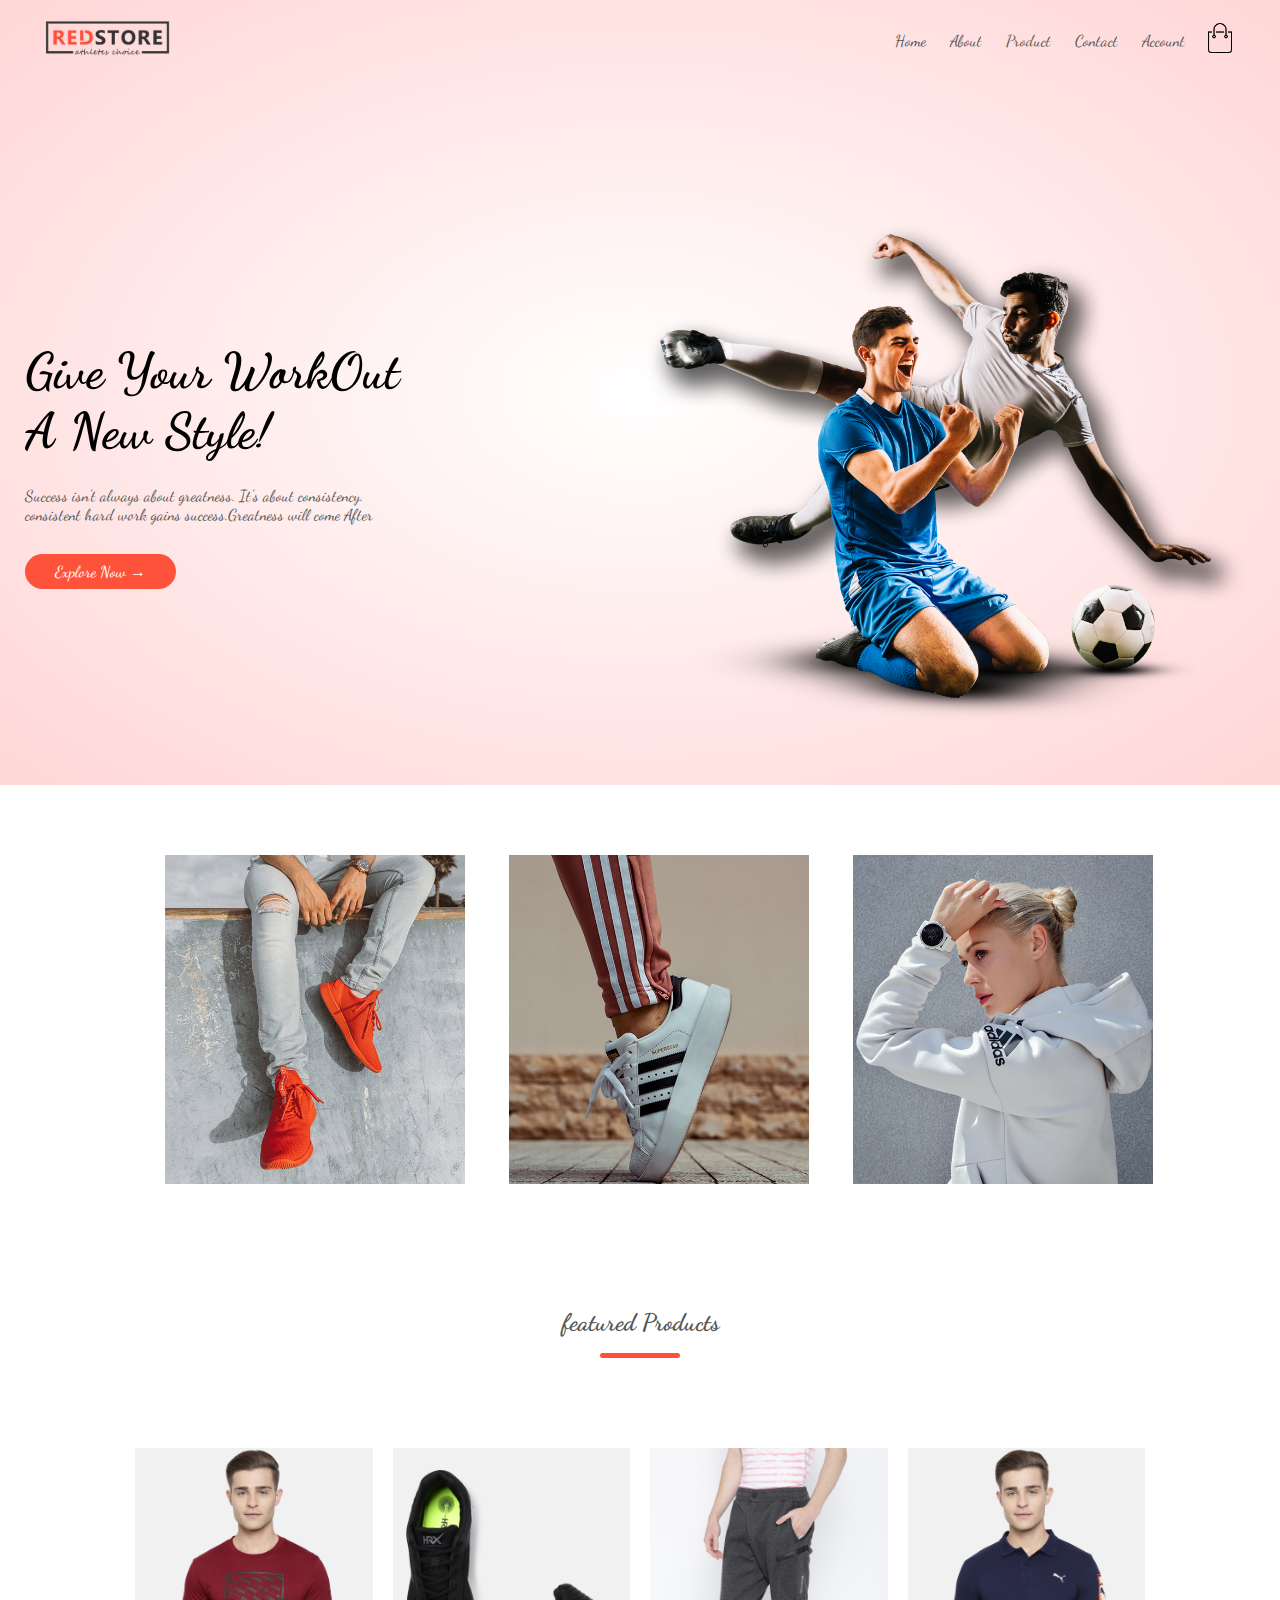
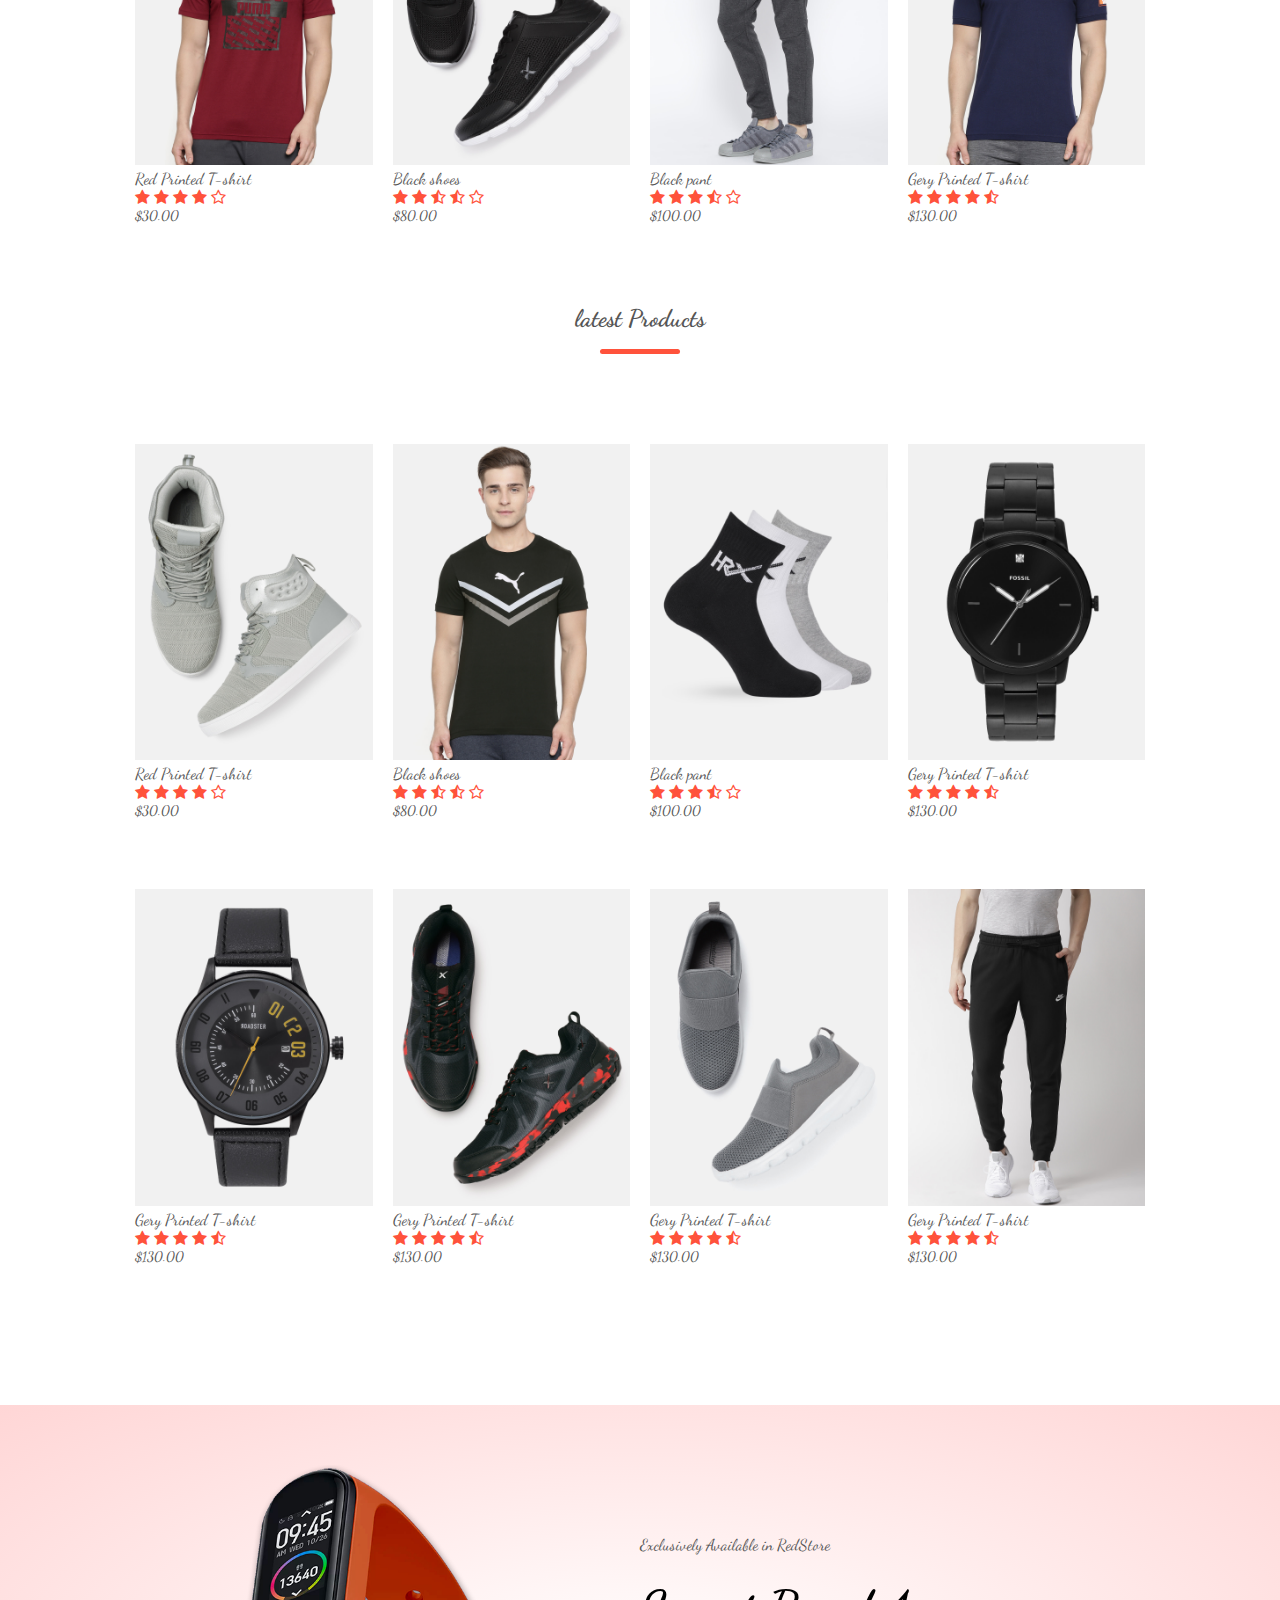
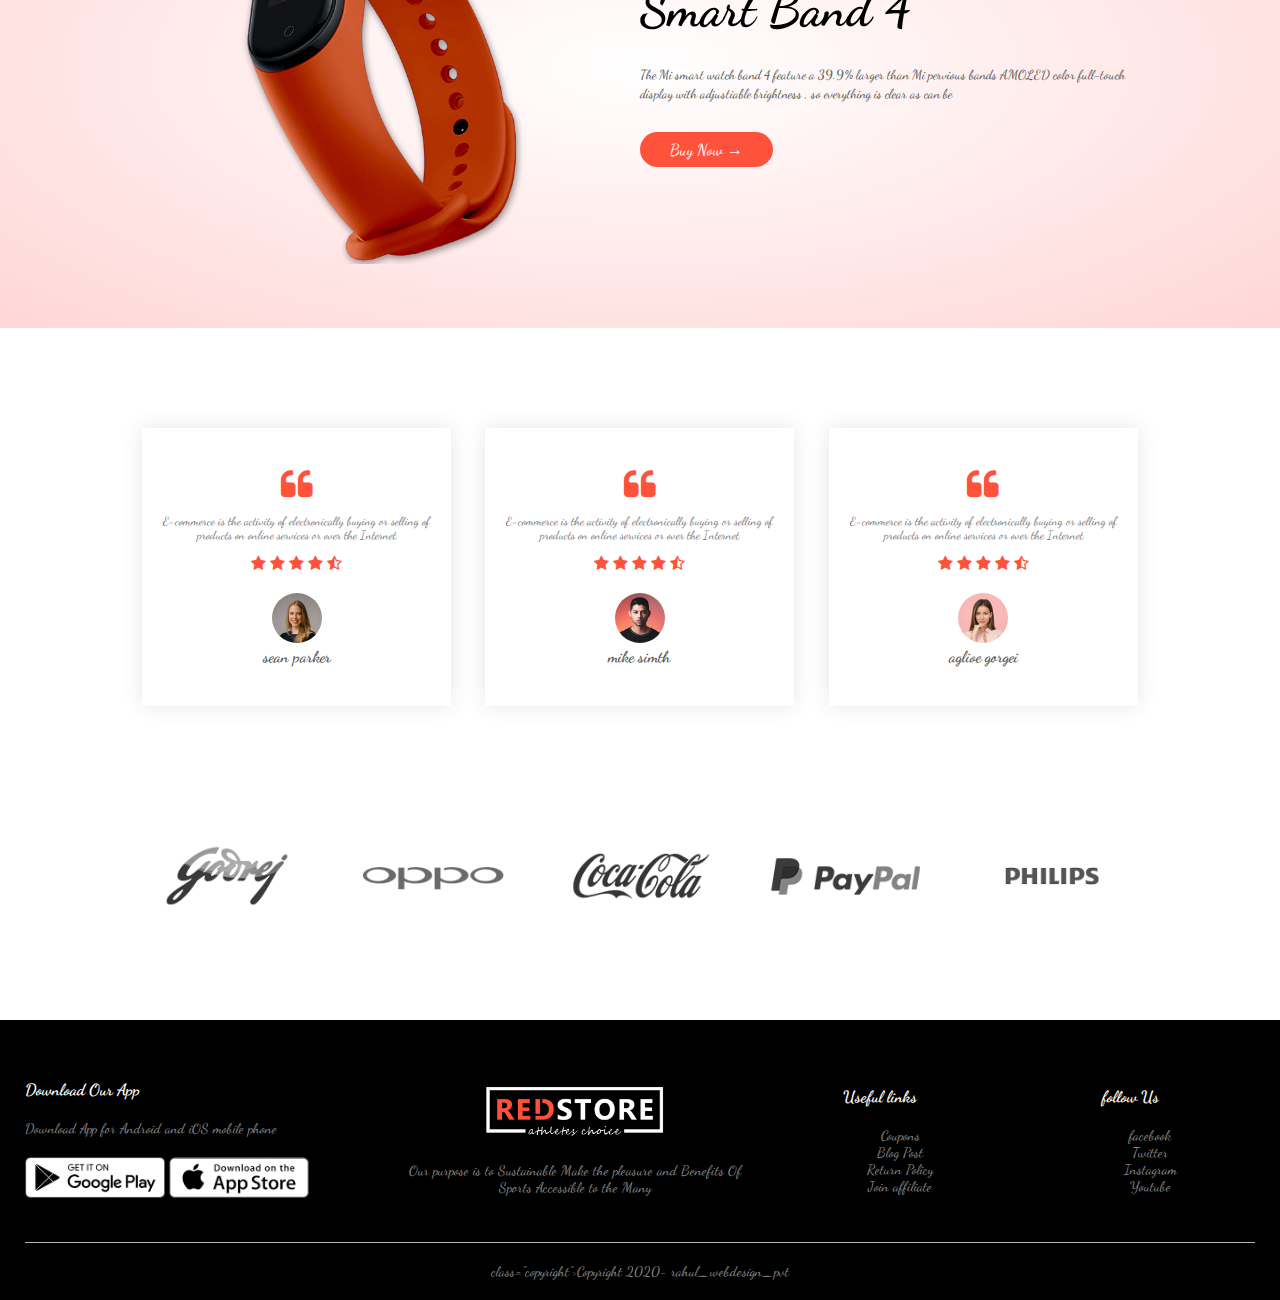
<file: index.html>
<!DOCTYPE html>
<html>
<head>
	<meta charset="utf-8">
	<meta name="viewport" content="width=device-width,initial-scale=1.0">
	<title>Ranchi_Shop_online</title>
	<link rel="stylesheet" type="text/css" href="style.css">
    <link href="https://fonts.googleapis.com/css2?family=Dancing+Script:wght@400;500;600;700&display=swap" rel="stylesheet">
    <link rel="stylesheet" type="text/css" href="https://stackpath.bootstrapcdn.com/font-awesome/4.7.0/css/font-awesome.min.css">
</head>
<body>

<div class="header">

  <div class="container">

	<div class="navbar">
		<div class="logo">
	    <a href="index.html">	<img src="images/logo.png" width="125px"></a>

		</div>

		<nav>
			<ul id="MenuItems">
				<li><a href="index.html">Home</a></li>
				<li><a href="">About</a></li>
				<li><a href="products.html">Product</a></li>
				<li><a href="">Contact</a></li>
				<li><a href="Account.html">Account</a></li>

			</ul>
		</nav>
		<a href="cart.html"><img src="images/cart.png" width="30px" height="30px"></a>
		<img src="images/menu.png" class="menu-icon" onclick="menutoggle()">
		
	</div>
	<div class="row">
		<div class="col-2">
                      <h1>Give Your WorkOut <br>A New Style!</h1>
                      <p>Success isn't always about greatness. It's about
                      	consistency. <br>consistent hard work gains success.Greatness will come After</p>
                      	<a href="" class="btn">Explore Now &#8594;</a>
			
		</div>
		<div class="col-2">
			<img src="images/image1.png">
			
		</div>
		
	</div>


</div>

</div>


<!-----------------feature categories-------------->

<div class="categories">

	<div class="small-container">
		<div class="col-3">
		<img src="images/category-1.jpg">
	</div>
	<div class="col-3">
		<img src="images/category-2.jpg">

	</div>
	<div class="col-3">
     	<img src="images/category-3.jpg">

	</div>


	</div>
	
	

	
</div>


                           <!--------------------------feature products------------------------->
<div class="small-container">
	<b><h2 class="title">featured Products</h2></b>
	<div class="row">
		<div class="col-4">
			<a href="product-details.html"><img src="images/product-1.jpg"></a>
			<a href="product-details.html"><h4>Red Printed T-shirt</h4></a>
			<div class="rating">
				<i class="fa fa-star" ></i>
				<i class="fa fa-star" ></i>
				<i class="fa fa-star" ></i>
				<i class="fa fa-star" ></i>
				<i class="fa fa-star-o" ></i>



			</div>
			<p>$30.00</p>
		</div>
<div class="col-4">
			<img src="images/product-2.jpg">
			<h4>Black shoes</h4>
			<div class="rating">
				<i class="fa fa-star" ></i>
				<i class="fa fa-star" ></i>
				<i class="fa fa-star-half-o" ></i>
                <i class="fa fa-star-half-o" ></i>
				<i class="fa fa-star-o" ></i>



			</div>
			<p>$80.00</p>
		</div>
<div class="col-4">
			<img src="images/product-3.jpg">
			<h4>Black pant</h4>
			<div class="rating">
				<i class="fa fa-star" ></i>
				<i class="fa fa-star" ></i>
				<i class="fa fa-star" ></i>
				<i class="fa fa-star-half-o" ></i>
				<i class="fa fa-star-o" ></i>



			</div>
			<p>$100.00</p>
		</div>
<div class="col-4">
			<img src="images/product-4.jpg">
			<h4>Gery Printed T-shirt</h4>
			<div class="rating">
				<i class="fa fa-star" ></i>
				<i class="fa fa-star" ></i>
				<i class="fa fa-star" ></i>
				<i class="fa fa-star" ></i>
				<i class="fa fa-star-half-o" ></i>



			</div>
			<p>$130.00</p>
		</div>


		
	</div>
	<b><h2 class="title">latest Products</h2></b>
		<div class="row">
		<div class="col-4">
			<img src="images/product-5.jpg">
			<h4>Red Printed T-shirt</h4>
			<div class="rating">
				<i class="fa fa-star" ></i>
				<i class="fa fa-star" ></i>
				<i class="fa fa-star" ></i>
				<i class="fa fa-star" ></i>
				<i class="fa fa-star-o" ></i>



			</div>
			<p>$30.00</p>
		</div>
<div class="col-4">
			<img src="images/product-6.jpg">
			<h4>Black shoes</h4>
			<div class="rating">
				<i class="fa fa-star" ></i>
				<i class="fa fa-star" ></i>
				<i class="fa fa-star-half-o" ></i>
                <i class="fa fa-star-half-o" ></i>
				<i class="fa fa-star-o" ></i>



			</div>
			<p>$80.00</p>
		</div>
<div class="col-4">
			<img src="images/product-7.jpg">
			<h4>Black pant</h4>
			<div class="rating">
				<i class="fa fa-star" ></i>
				<i class="fa fa-star" ></i>
				<i class="fa fa-star" ></i>
				<i class="fa fa-star-half-o" ></i>
				<i class="fa fa-star-o" ></i>



			</div>
			<p>$100.00</p>
		</div>
<div class="col-4">
			<img src="images/product-8.jpg">
			<h4>Gery Printed T-shirt</h4>
			<div class="rating">
				<i class="fa fa-star" ></i>
				<i class="fa fa-star" ></i>
				<i class="fa fa-star" ></i>
				<i class="fa fa-star" ></i>
				<i class="fa fa-star-half-o" ></i>



			</div>
			<p>$130.00</p>
		</div>
		<div class="col-4">
			<img src="images/product-9.jpg">
			<h4>Gery Printed T-shirt</h4>
			<div class="rating">
				<i class="fa fa-star" ></i>
				<i class="fa fa-star" ></i>
				<i class="fa fa-star" ></i>
				<i class="fa fa-star" ></i>
				<i class="fa fa-star-half-o" ></i>



			</div>
			<p>$130.00</p>
		</div>

<div class="col-4">
			<img src="images/product-10.jpg">
			<h4>Gery Printed T-shirt</h4>
			<div class="rating">
				<i class="fa fa-star" ></i>
				<i class="fa fa-star" ></i>
				<i class="fa fa-star" ></i>
				<i class="fa fa-star" ></i>
				<i class="fa fa-star-half-o" ></i>



			</div>
			<p>$130.00</p>
		</div>

<div class="col-4">
			<img src="images/product-11.jpg">
			<h4>Gery Printed T-shirt</h4>
			<div class="rating">
				<i class="fa fa-star" ></i>
				<i class="fa fa-star" ></i>
				<i class="fa fa-star" ></i>
				<i class="fa fa-star" ></i>
				<i class="fa fa-star-half-o" ></i>



			</div>
			<p>$130.00</p>
		</div>

<div class="col-4">
			<img src="images/product-12.jpg">
			<h4>Gery Printed T-shirt</h4>
			<div class="rating">
				<i class="fa fa-star" ></i>
				<i class="fa fa-star" ></i>
				<i class="fa fa-star" ></i>
				<i class="fa fa-star" ></i>
				<i class="fa fa-star-half-o" ></i>



			</div>
			<p>$130.00</p>
		</div>




		
	</div>		
	</div>
	
                              <!------------------------------Offer---------------------------->
<div class="offer">
	<div class="small-container">
		<div class="row">
			<div class="col-2">
				<img src="images/exclusive.png" class="offer-img">
			</div>
			<div class="col-2">
				<p>Exclusively Available in RedStore</p>
				<h1>Smart Band 4</h1>
				<small>
				    The Mi smart watch band 4 feature a 39.9% larger than Mi pervious bands AMOLED color full-touch
				    display with adjustiable brightness , so everything is clear as can be
				</small>
				<br>
				<a href="" class="btn">Buy Now &#8594; </a>
			</div>

			
		</div>
		
	</div>
	
</div>

<!--------------------testimonial------------------>

<div class="testimonial">
	<div class="small-container">
		<div class="row">
			<div class="col-3">
				<i class="fa fa-quote-left" ></i>
				<p>E-commerce is the activity of electronically buying or selling of products on online 
				services or over the Internet</p>
					<div class="rating">
				<i class="fa fa-star" ></i>
				<i class="fa fa-star" ></i>
				<i class="fa fa-star" ></i>
				<i class="fa fa-star" ></i>
				<i class="fa fa-star-half-o" ></i>



			</div>
			<img src="images/user-1.png">
			<h3>sean parker</h3>
				
			</div>
			<div class="col-3">
				<i class="fa fa-quote-left" ></i>
				<p>E-commerce is the activity of electronically buying or selling of products on online 
				services or over the Internet</p>
					<div class="rating">
				<i class="fa fa-star" ></i>
				<i class="fa fa-star" ></i>
				<i class="fa fa-star" ></i>
				<i class="fa fa-star" ></i>
				<i class="fa fa-star-half-o" ></i>



			</div>
			<img src="images/user-2.png">
			<h3>mike simth</h3>
				
			</div>
			<div class="col-3">
				<i class="fa fa-quote-left" ></i>
				<p>E-commerce is the activity of electronically buying or selling of products on online 
				services or over the Internet</p>
					<div class="rating">
				<i class="fa fa-star" ></i>
				<i class="fa fa-star" ></i>
				<i class="fa fa-star" ></i>
				<i class="fa fa-star" ></i>
				<i class="fa fa-star-half-o" ></i>



			</div>
			<img src="images/user-3.png">
			<h3>aglioe gorgei</h3>
				
			</div>
		</div>
		
	</div>
	
</div>

<!--------------------------brands----------------->
<div class="brands">
	<div class="small-container">
		<div class="row">
			<div class="col-5">
				<img src="images/logo-godrej.png">
			</div>
			<div class="col-5">
				<img src="images/logo-oppo.png">
			</div>
			<div class="col-5">
				<img src="images/logo-coca-cola.png">
			</div>
			<div class="col-5">
				<img src="images/logo-paypal.png">
			</div>
			<div class="col-5">
				<img src="images/logo-philips.png">
			</div>
		</div>
	</div>
</div>


<!----------------------------footer----------------->

<div class="footer">
	<div class="container">
		<div class="row">
			<div class="footer-col-1">
				<h3>Download Our App</h3>
				<p>Download App for Android and iOS mobile phone</p>
				<div class="app-logo">
					<img src="images/play-store.png">
					<img src="images/app-store.png">
					
				</div>
			</div>
			<div class="footer-col-2">
				<img src="images/logo-white.png">
				<p>Our purpose is to Sustainable Make the pleasure and Benefits Of Sports Accessible to
				the Many</p>
			</div>
			<div class="footer-col-3">
				<h3>Useful links</h3>
				<ul>
					<li>Coupons</li>
					<li>Blog Post</li>
					<li>Return Policy</li>
					<li>Join affiliate</li>
				</ul>
			</div>
			<div class="footer-col-4">
				<h3>follow Us</h3>
				<ul>
					<li>facebook</li>
					<li> Twitter</li>
					<li>Instagram</li>
					<li>Youtube</li>
				</ul>
			</div>
		</div>
		<hr>
		<p class="copyright">class="copyright">Copyright 2020- rahul_webdesign_pvt</p>

	</div>
	
</div>

<!-----------------------JAVASCRIPT------------------>
<script >
	var MenuItems = document.getElementById("MenuItems");

    MenuItems.style.maxHeight = "0px";

    function menutoggle(){
    	if(MenuItems.style.maxHeight == "0px")
    	{
    		MenuItems.style.maxHeight = "200px";
    	}
    	else
    	{
    		MenuItems.style.maxHeight = "0px";
    	}
    }


</script>
	

</body>
</html>
</file>
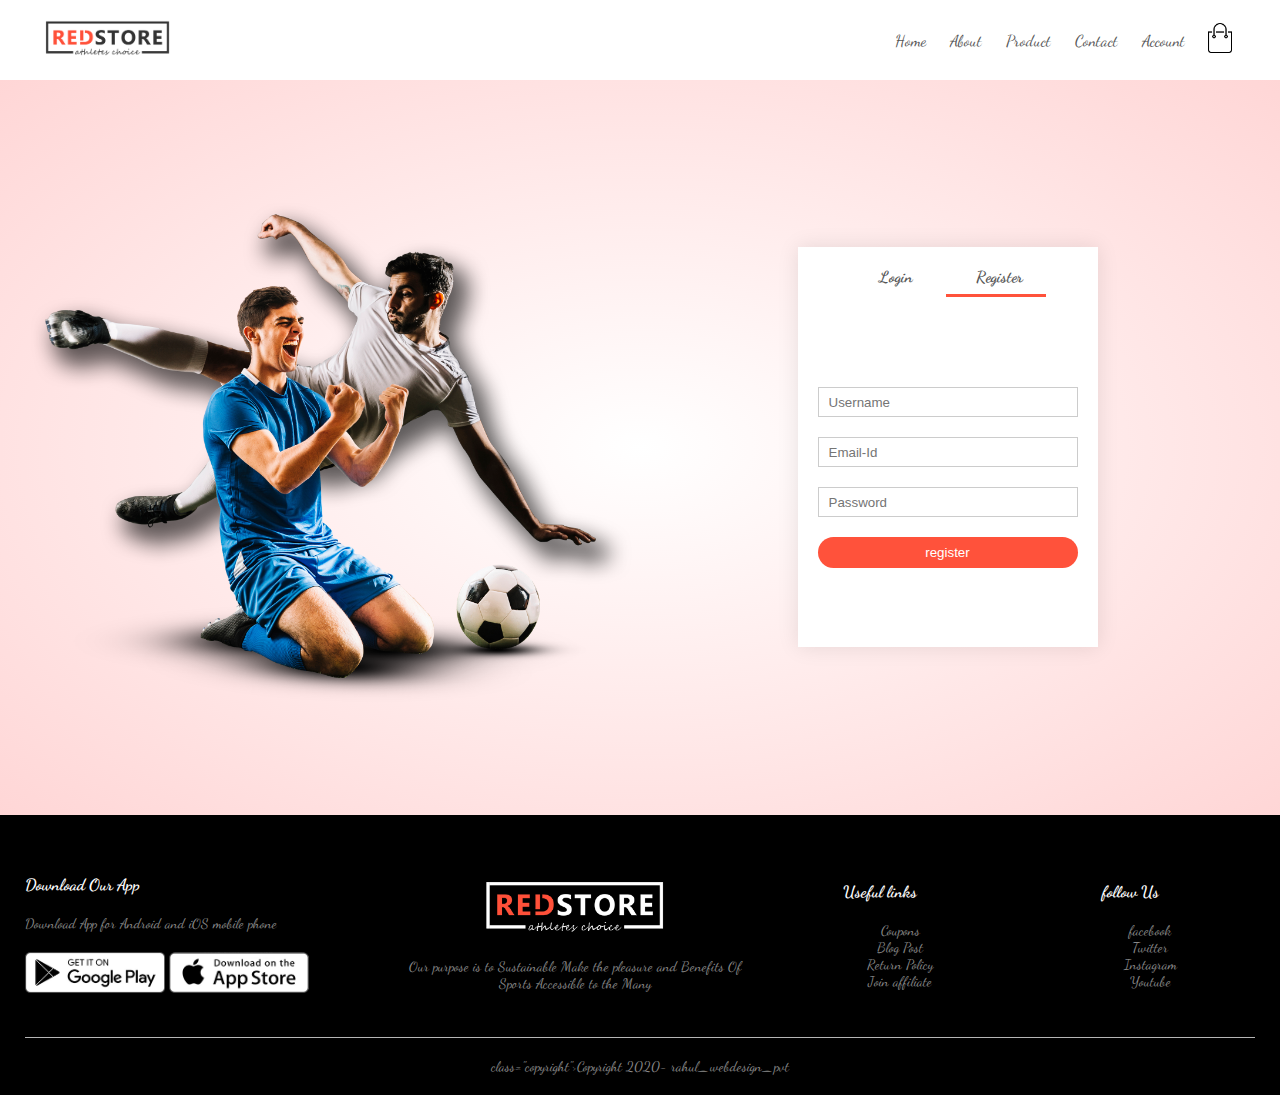
<file: Account.html>
<!DOCTYPE html>
<html>
<head>
	<meta charset="utf-8">
	<meta name="viewport" content="width=device-width,initial-scale=1.0">
	<title> All products - Ranchi_Shop_online</title>
	<link rel="stylesheet" type="text/css" href="style.css">
    <link href="https://fonts.googleapis.com/css2?family=Dancing+Script:wght@400;500;600;700&display=swap" rel="stylesheet">
    <link rel="stylesheet" type="text/css" href="https://stackpath.bootstrapcdn.com/font-awesome/4.7.0/css/font-awesome.min.css">
</head>
<body>



  <div class="container">

	<div class="navbar">
		<div class="logo">
			<img src="images/logo.png" width="125px">
	    

		</div>

		<nav>
			<ul id="MenuItems">
				<li><a href="index.html">Home</a></li>
				<li><a href="">About</a></li>
				<li><a href="products.html">Product</a></li>
				<li><a href="">Contact</a></li>
				<li><a href="Account.html">Account</a></li>


			</ul>
		</nav>
		<a href="cart.html"><img src="images/cart.png" width="30px" height="30px"></a>
		<img src="images/menu.png" class="menu-icon" onclick="menutoggle()">
		
	</div>
</div>

<!--------------Account-Page------------------------->
<div class="account-page">
	<div class="container">
		<div class="row">
			<div class="col-2">
				<img src="images/image1.png" width="100%">
				
			</div>
			<div class="col-2">
				<div class="form-container">
					<div class="form-btn">
						<span onclick="login()">Login</span>
						<span onclick="register()">Register</span>
						<hr id="Indicator">
						
					</div>
					<form id="LoginForm">
						<input type="text" placeholder="Username">
						<input type="password" placeholder="Password">
						<button type="submit" class="btn">Login</button>
						<a href="">Forget Password</a>
					</form>

				    <form id="RegForm">
						<input type="text" placeholder="Username">
	         			<input type="email" placeholder="Email-Id">
						<input type="password" placeholder="Password">
						<button type="submit" class="btn">register</button>
					</form>
				</div>
			</div>
			
		</div>
	</div>
</div>



<!----------------------------footer----------------->

<div class="footer">
	<div class="container">
		<div class="row">
			<div class="footer-col-1">
				<h3>Download Our App</h3>
				<p>Download App for Android and iOS mobile phone</p>
				<div class="app-logo">
					<img src="images/play-store.png">
					<img src="images/app-store.png">
					
				</div>
			</div>
			<div class="footer-col-2">
				<img src="images/logo-white.png">
				<p>Our purpose is to Sustainable Make the pleasure and Benefits Of Sports Accessible to
				the Many</p>
			</div>
			<div class="footer-col-3">
				<h3>Useful links</h3>
				<ul>
					<li>Coupons</li>
					<li>Blog Post</li>
					<li>Return Policy</li>
					<li>Join affiliate</li>
				</ul>
			</div>
			<div class="footer-col-4">
				<h3>follow Us</h3>
				<ul>
					<li>facebook</li>
					<li> Twitter</li>
					<li>Instagram</li>
					<li>Youtube</li>
				</ul>
			</div>
		</div>
		<hr>
		<p class="copyright">class="copyright">Copyright 2020- rahul_webdesign_pvt</p>

	</div>
	
</div>

<!-----------------------JAVASCRIPT------------------>
<script >
	var MenuItems = document.getElementById("MenuItems");

    MenuItems.style.maxHeight = "0px";

    function menutoggle(){
    	if(MenuItems.style.maxHeight == "0px")
    	{
    		MenuItems.style.maxHeight = "200px";
    	}
    	else
    	{
    		MenuItems.style.maxHeight = "0px";
    	}
    }


</script>

<!------------------------ javascript for Form ------------------------------->

<script >
	
    var LoginForm = document.getElementById("LoginForm");
    var RegForm = document.getElementById("RegForm");
    var Indicator = document.getElementById("Indicator");



         function register(){

         	     RegForm.style.transform = "translateX(0px)";
          	     LoginForm.style.transform = "translateX(0px)";
          	     Indicator.style.transform = "translateX(100px)";


         }

         function login(){

         	     RegForm.style.transform = "translateX(300px)";
          	     LoginForm.style.transform = "translateX(300px)";
                 Indicator.style.transform = "translateX(0px)";
	     

         }


</script>
	

</body>
</html>
</file>
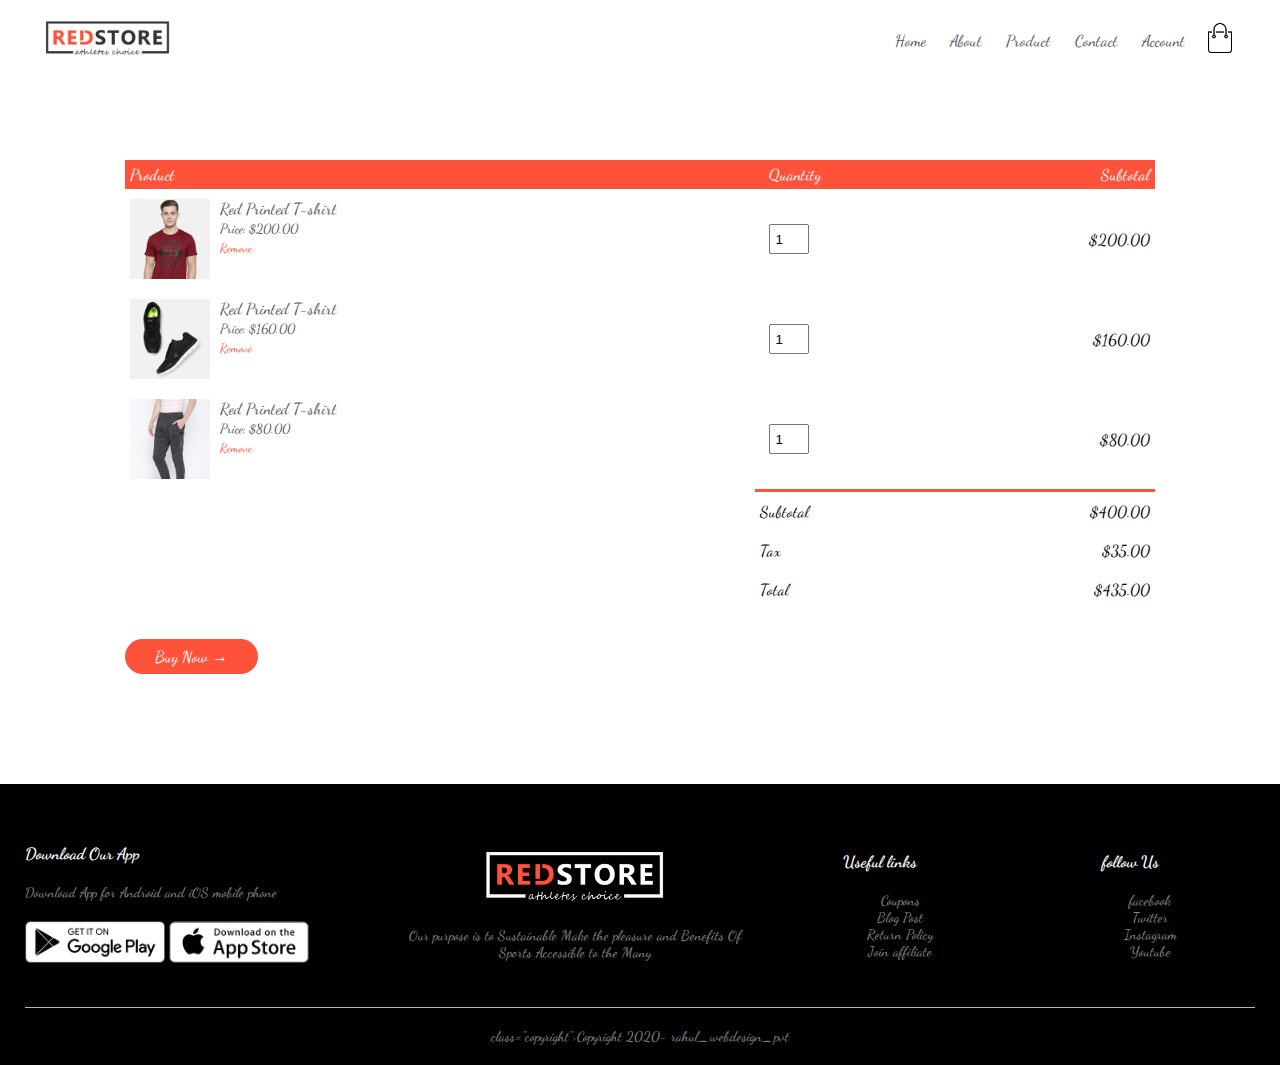
<file: cart.html>
<!DOCTYPE html>
<html>
<head>
	<meta charset="utf-8">
	<meta name="viewport" content="width=device-width,initial-scale=1.0">
	<title> All products - Ranchi_Shop_online</title>
	<link rel="stylesheet" type="text/css" href="style.css">
    <link href="https://fonts.googleapis.com/css2?family=Dancing+Script:wght@400;500;600;700&display=swap" rel="stylesheet">
    <link rel="stylesheet" type="text/css" href="https://stackpath.bootstrapcdn.com/font-awesome/4.7.0/css/font-awesome.min.css">
</head>
<body>



  <div class="container">

	<div class="navbar">
		<div class="logo">
			<img src="images/logo.png" width="125px">
	    

		</div>

		<nav>
			<ul id="MenuItems">
				<li><a href="index.html">Home</a></li>
				<li><a href="">About</a></li>
				<li><a href="products.html">Product</a></li>
				<li><a href="">Contact</a></li>
				<li><a href="Account.html">Account</a></li>

			</ul>
		</nav>
		<a href="cart.html"><img src="images/cart.png" width="30px" height="30px"></a>
		<img src="images/menu.png" class="menu-icon" onclick="menutoggle()">
		
	</div>
</div>

<!--------------------------- cart item details---------->

<div class="small-container cart-page">
	<table>
		<tr>
			<th>Product</th>
			<th>Quantity</th>
			<th>Subtotal</th>

		</tr>
		<tr>
			<td>
				<div class="cart-info">
					<img src="images/buy-1.jpg">
					<div>
						<p>Red Printed T-shirt</p>
						<small>Price: $200.00</small>
						<br>
						<a href="">Remove</a>
					</div>
				</div>
			</td>
			<td><input type="number" value="1"></td>
			<td>$200.00</td>
		</tr>
		<tr>
			<td>
				<div class="cart-info">
					<img src="images/buy-2.jpg">
					<div>
						<p>Red Printed T-shirt</p>
						<small>Price: $160.00</small>
						<br>
						<a href="">Remove</a>
					</div>
				</div>
			</td>
			<td><input type="number" value="1"></td>
			<td>$160.00</td>
		</tr>
		<tr>
			<td>
				<div class="cart-info">
					<img src="images/buy-3.jpg">
					<div>
						<p>Red Printed T-shirt</p>
						<small>Price: $80.00</small>
						<br>
						<a href="">Remove</a>
					</div>
				</div>
			</td>
			<td><input type="number" value="1"></td>
			<td>$80.00</td>
		</tr>
	</table>

      <div class="total-price">
      	<table>
      		<tr>
      			<td>Subtotal</td>
          		<td>$400.00</td>

      		</tr>
      		<tr>
      			<td>Tax</td>
          		<td>$35.00</td>

      		</tr>
      		<tr>
      			<td>Total</td>
          		<td>$435.00</td>



      		</tr>

      	</table>

      </div>
      <a href="" class="btn cart">Buy Now &#8594; </a>

</div>





<!----------------------------footer----------------->

<div class="footer">
	<div class="container">
		<div class="row">
			<div class="footer-col-1">
				<h3>Download Our App</h3>
				<p>Download App for Android and iOS mobile phone</p>
				<div class="app-logo">
					<img src="images/play-store.png">
					<img src="images/app-store.png">
					
				</div>
			</div>
			<div class="footer-col-2">
				<img src="images/logo-white.png">
				<p>Our purpose is to Sustainable Make the pleasure and Benefits Of Sports Accessible to
				the Many</p>
			</div>
			<div class="footer-col-3">
				<h3>Useful links</h3>
				<ul>
					<li>Coupons</li>
					<li>Blog Post</li>
					<li>Return Policy</li>
					<li>Join affiliate</li>
				</ul>
			</div>
			<div class="footer-col-4">
				<h3>follow Us</h3>
				<ul>
					<li>facebook</li>
					<li> Twitter</li>
					<li>Instagram</li>
					<li>Youtube</li>
				</ul>
			</div>
		</div>
		<hr>
		<p class="copyright">class="copyright">Copyright 2020- rahul_webdesign_pvt</p>

	</div>
	
</div>

<!-----------------------JAVASCRIPT------------------>
<script >
	var MenuItems = document.getElementById("MenuItems");

    MenuItems.style.maxHeight = "0px";

    function menutoggle(){
    	if(MenuItems.style.maxHeight == "0px")
    	{
    		MenuItems.style.maxHeight = "200px";
    	}
    	else
    	{
    		MenuItems.style.maxHeight = "0px";
    	}
    }


</script>


	

</body>
</html>
</file>
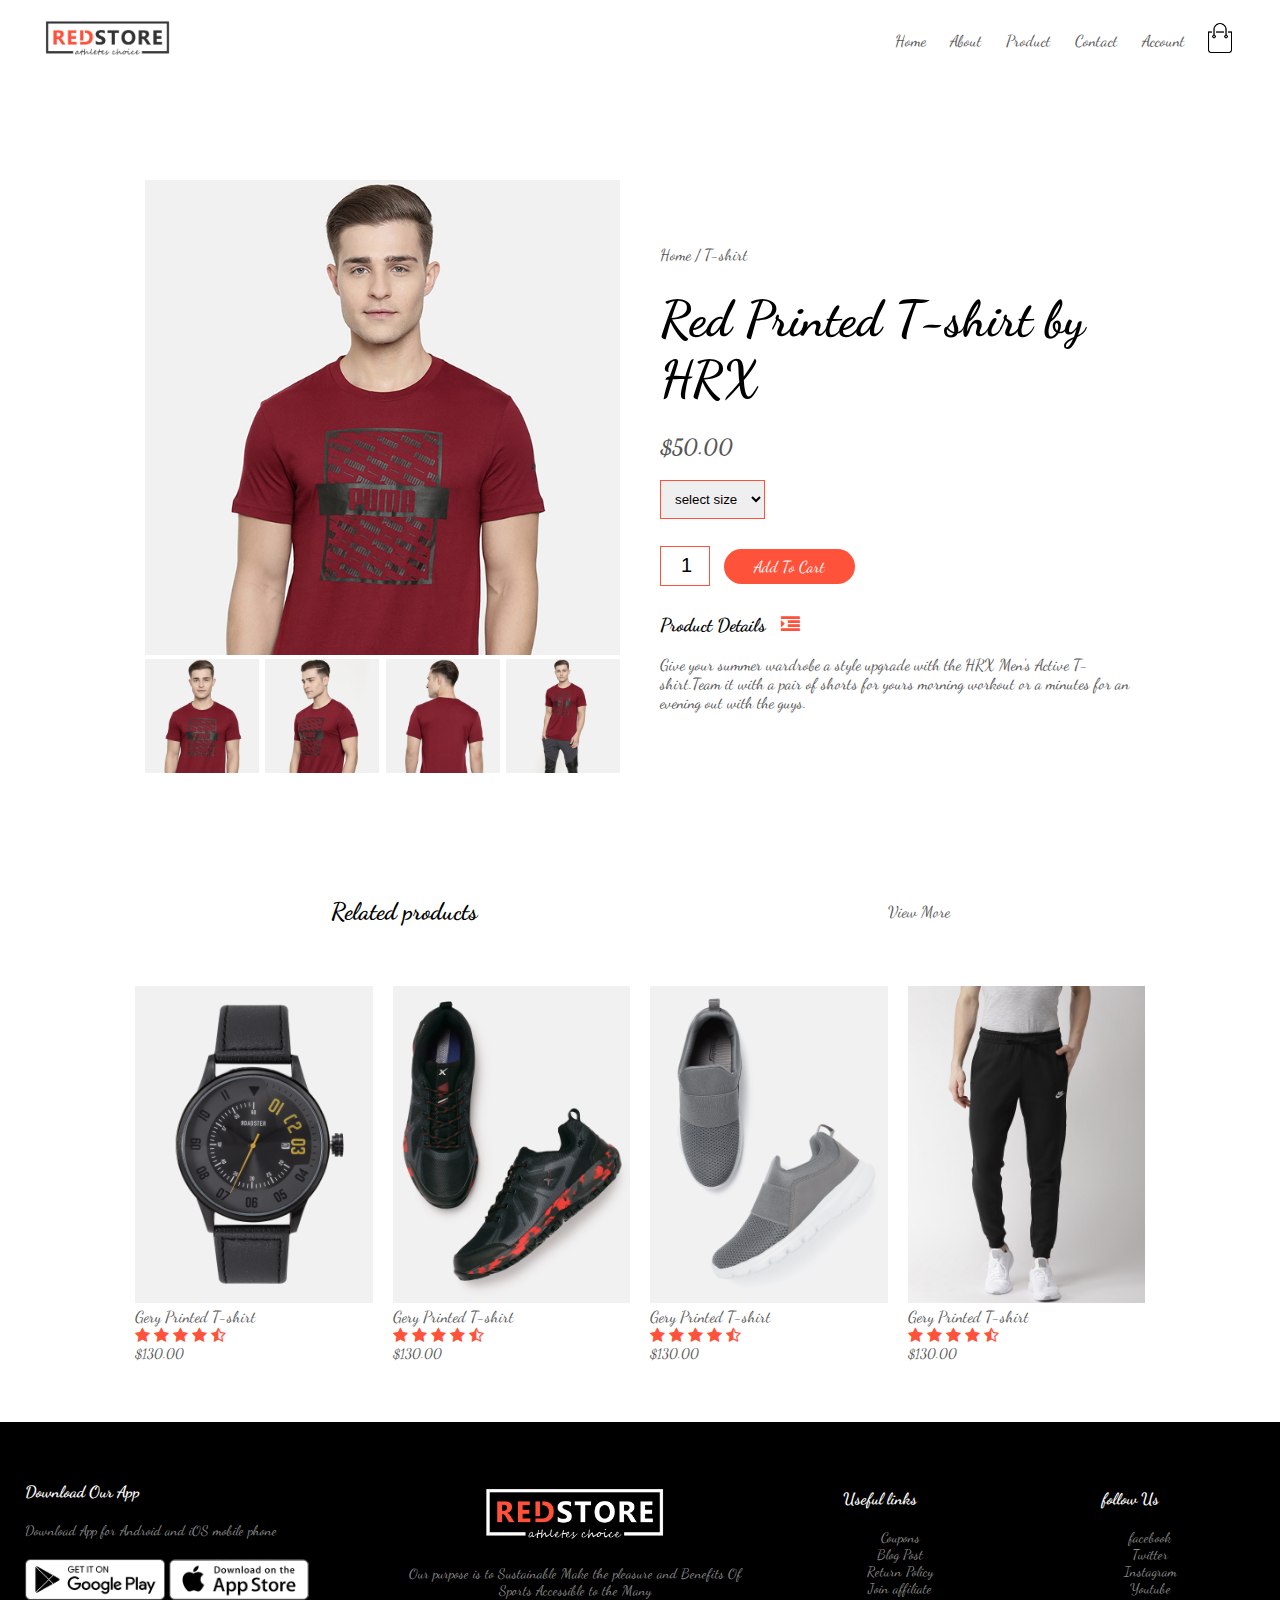
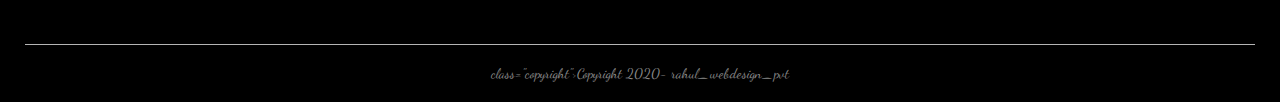
<file: product-details.html>
<!DOCTYPE html>
<html>
<head>
	<meta charset="utf-8">
	<meta name="viewport" content="width=device-width,initial-scale=1.0">
	<title> All products - Ranchi_Shop_online</title>
	<link rel="stylesheet" type="text/css" href="style.css">
    <link href="https://fonts.googleapis.com/css2?family=Dancing+Script:wght@400;500;600;700&display=swap" rel="stylesheet">
    <link rel="stylesheet" type="text/css" href="https://stackpath.bootstrapcdn.com/font-awesome/4.7.0/css/font-awesome.min.css">
</head>
<body>



  <div class="container">

	<div class="navbar">
		<div class="logo">
			<img src="images/logo.png" width="125px">
	    

		</div>

		<nav>
			<ul id="MenuItems">
				<li><a href="index.html">Home</a></li>
				<li><a href="">About</a></li>
				<li><a href="products.html">Product</a></li>
				<li><a href="">Contact</a></li>
				<li><a href="Account.html">Account</a></li>


			</ul>
		</nav>
		<a href="cart.html"><img src="images/cart.png" width="30px" height="30px"></a>
		<img src="images/menu.png" class="menu-icon" onclick="menutoggle()">
		
	</div>
</div>
<!-------------------------------- single product details------------------->
<div class="small-container single-product">
	<div class="row">
		<div class="col-2">
			<img src="images/gallery-1.jpg" width="100%" id="productImg">


			<div class="small-img-row">
				<div class="small-img-col">
					<img src="images/gallery-1.jpg" width="100%" class="small-img">
				</div>
				<div class="small-img-col">
					<img src="images/gallery-2.jpg" width="100%" class="small-img">
				</div>
				<div class="small-img-col">
					<img src="images/gallery-3.jpg" width="100%" class="small-img">
				</div>
				<div class="small-img-col">
					<img src="images/gallery-4.jpg" width="100%" class="small-img">
				</div>
			</div>
		</div>
		<div class="col-2">
			<p>Home / T-shirt</p>
			<h1>Red Printed T-shirt by HRX</h1>
			<h4>$50.00</h4>
			<select>
				<option>select size</option>
				<option>XXL</option>
				<option>XL</option>
				<option>Large</option>
				<option>Medium</option>
				<option>Small</option>
				
			</select>
			<input type="number" value="1">
			<a href="cart.html" class="btn" >Add To Cart</a>

			<h3>Product Details <i class="fa fa-indent" ></i></h3>
			<br>
			<p>Give your summer wardrobe a style upgrade with the HRX Men's Active T-shirt.Team it with a pair of shorts 
			for yours morning workout or a minutes for an evening out with the guys.</p>
			
		</div>
		
	</div>
	
</div>



<!-----------------------title---------------->
<div class="small-container">
	<div class="row row-2">
		<h2>Related products</h2>
		<p>View More</p>
	</div>
	
</div>



<!----------------products-------------->
                           
<div class="small-container">
   
 <div class="row">

	
		<div class="col-4">
			<img src="images/product-9.jpg">
			<h4>Gery Printed T-shirt</h4>
			<div class="rating">
				<i class="fa fa-star" ></i>
				<i class="fa fa-star" ></i>
				<i class="fa fa-star" ></i>
				<i class="fa fa-star" ></i>
				<i class="fa fa-star-half-o" ></i>



			</div>
			<p>$130.00</p>
		</div>

<div class="col-4">
			<img src="images/product-10.jpg">
			<h4>Gery Printed T-shirt</h4>
			<div class="rating">
				<i class="fa fa-star" ></i>
				<i class="fa fa-star" ></i>
				<i class="fa fa-star" ></i>
				<i class="fa fa-star" ></i>
				<i class="fa fa-star-half-o" ></i>



			</div>
			<p>$130.00</p>
		</div>

<div class="col-4">
			<img src="images/product-11.jpg">
			<h4>Gery Printed T-shirt</h4>
			<div class="rating">
				<i class="fa fa-star" ></i>
				<i class="fa fa-star" ></i>
				<i class="fa fa-star" ></i>
				<i class="fa fa-star" ></i>
				<i class="fa fa-star-half-o" ></i>



			</div>
			<p>$130.00</p>
		</div>

<div class="col-4">
			<img src="images/product-12.jpg">
			<h4>Gery Printed T-shirt</h4>
			<div class="rating">
				<i class="fa fa-star" ></i>
				<i class="fa fa-star" ></i>
				<i class="fa fa-star" ></i>
				<i class="fa fa-star" ></i>
				<i class="fa fa-star-half-o" ></i>



			</div>
			<p>$130.00</p>
		</div>
	</div>		
           

	</div>
	




<!----------------------------footer----------------->

<div class="footer">
	<div class="container">
		<div class="row">
			<div class="footer-col-1">
				<h3>Download Our App</h3>
				<p>Download App for Android and iOS mobile phone</p>
				<div class="app-logo">
					<img src="images/play-store.png">
					<img src="images/app-store.png">
					
				</div>
			</div>
			<div class="footer-col-2">
				<img src="images/logo-white.png">
				<p>Our purpose is to Sustainable Make the pleasure and Benefits Of Sports Accessible to
				the Many</p>
			</div>
			<div class="footer-col-3">
				<h3>Useful links</h3>
				<ul>
					<li>Coupons</li>
					<li>Blog Post</li>
					<li>Return Policy</li>
					<li>Join affiliate</li>
				</ul>
			</div>
			<div class="footer-col-4">
				<h3>follow Us</h3>
				<ul>
					<li>facebook</li>
					<li> Twitter</li>
					<li>Instagram</li>
					<li>Youtube</li>
				</ul>
			</div>
		</div>
		<hr>
		<p class="copyright">class="copyright">Copyright 2020- rahul_webdesign_pvt</p>

	</div>
	
</div>

<!-----------------------JAVASCRIPT------------------>
<script >
	var MenuItems = document.getElementById("MenuItems");

    MenuItems.style.maxHeight = "0px";

    function menutoggle(){
    	if(MenuItems.style.maxHeight == "0px")
    	{
    		MenuItems.style.maxHeight = "200px";
    	}
    	else
    	{
    		MenuItems.style.maxHeight = "0px";
    	}
    }


</script>


<!-------------------------javascript For product details------------->
<script >
	
           var productImg = document.getElementById("productImg");
           var smallImg = document.getElementsByClassName("small-img");

           smallImg[0].onclick = function(){
           	      productImg.src = smallImg[0].src;
           }

           smallImg[1].onclick = function(){
           	      productImg.src = smallImg[1].src;
           }

           smallImg[2].onclick = function(){
           	      productImg.src = smallImg[2].src;
           }

           smallImg[3].onclick = function(){
           	      productImg.src = smallImg[3].src;
           }

</script>
	

</body>
</html>
</file>
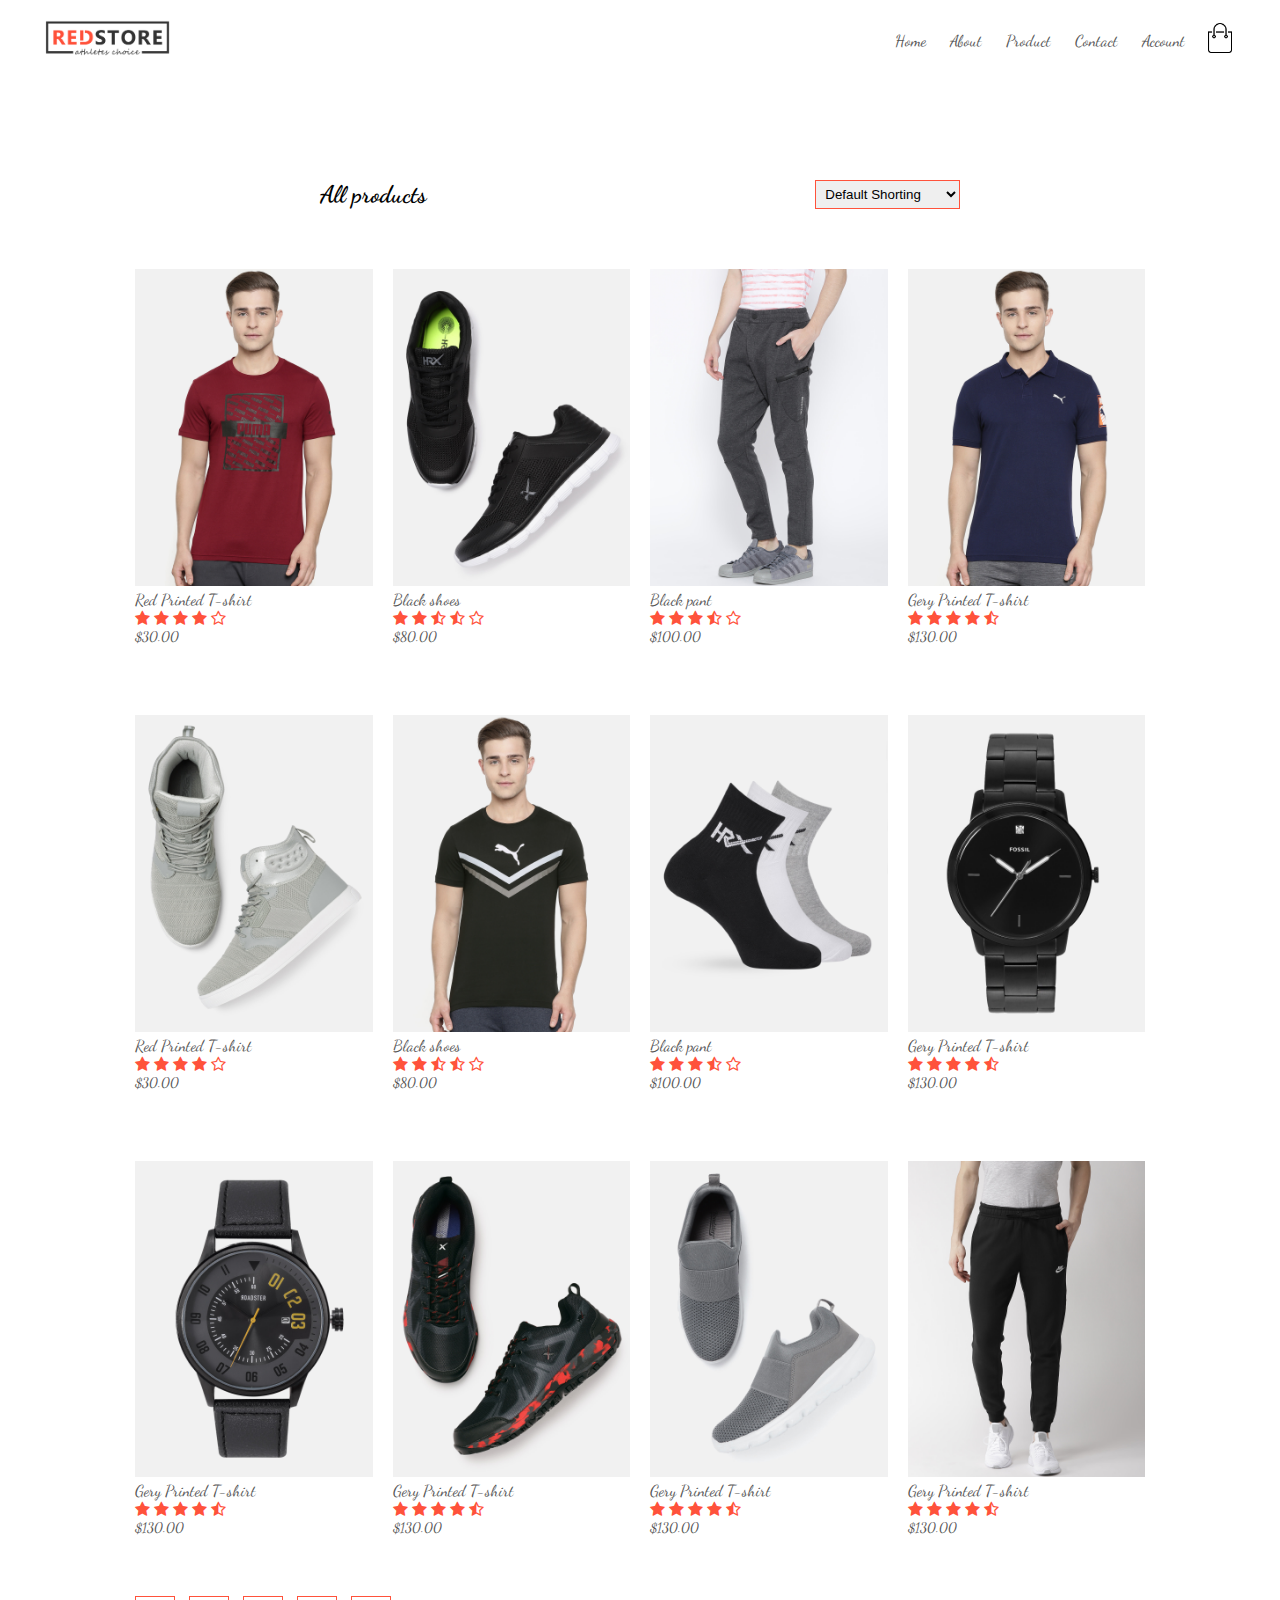
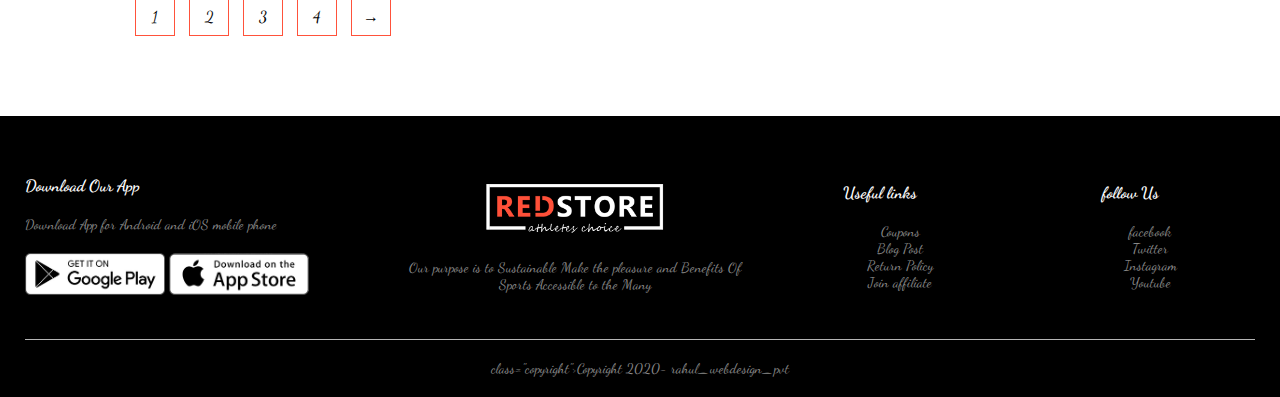
<file: products.html>
<!DOCTYPE html>
<html>
<head>
	<meta charset="utf-8">
	<meta name="viewport" content="width=device-width,initial-scale=1.0">
	<title> All products - Ranchi_Shop_online</title>
	<link rel="stylesheet" type="text/css" href="style.css">
    <link href="https://fonts.googleapis.com/css2?family=Dancing+Script:wght@400;500;600;700&display=swap" rel="stylesheet">
    <link rel="stylesheet" type="text/css" href="https://stackpath.bootstrapcdn.com/font-awesome/4.7.0/css/font-awesome.min.css">
</head>
<body>



  <div class="container">

	<div class="navbar">
		<div class="logo">
			<img src="images/logo.png" width="125px">
	    

		</div>

		<nav>
			<ul id="MenuItems">
				<li><a href="index.html">Home</a></li>
				<li><a href="">About</a></li>
				<li><a href="products.html">Product</a></li>
				<li><a href="">Contact</a></li>
				<li><a href="Account.html">Account</a></li>


			</ul>
		</nav>
		<a href="cart.html"><img src="images/cart.png" width="30px" height="30px"></a>
		<img src="images/menu.png" class="menu-icon" onclick="menutoggle()">
		
	</div>
	


</div>


                           
<div class="small-container">
   
   <div class="row row-2">
   	<h2>All products</h2>
   	<select>
   		<option>Default Shorting</option>
   		<option>Short By price</option>
   		<option>Short By popularity</option>
   		<option>Short By rating</option>
   		<option>Short By sale</option>

   	</select>
   </div>
    

	<div class="row">
		<div class="col-4">
				<a href="product-details.html"><img src="images/product-1.jpg"></a>
			<a href="product-details.html"><h4>Red Printed T-shirt</h4></a>
			<div class="rating">
				<i class="fa fa-star" ></i>
				<i class="fa fa-star" ></i>
				<i class="fa fa-star" ></i>
				<i class="fa fa-star" ></i>
				<i class="fa fa-star-o" ></i>



			</div>
			<p>$30.00</p>
		</div>
<div class="col-4">
			<img src="images/product-2.jpg" >

			<h4>Black shoes</h4>
			<div class="rating">
				<i class="fa fa-star" ></i>
				<i class="fa fa-star" ></i>
				<i class="fa fa-star-half-o" ></i>
                <i class="fa fa-star-half-o" ></i>
				<i class="fa fa-star-o" ></i>



			</div>
			<p>$80.00</p>
		</div>
<div class="col-4">
			<img src="images/product-3.jpg">
			<h4>Black pant</h4>
			<div class="rating">
				<i class="fa fa-star" ></i>
				<i class="fa fa-star" ></i>
				<i class="fa fa-star" ></i>
				<i class="fa fa-star-half-o" ></i>
				<i class="fa fa-star-o" ></i>



			</div>
			<p>$100.00</p>
		</div>
<div class="col-4">
			<img src="images/product-4.jpg">
			<h4>Gery Printed T-shirt</h4>
			<div class="rating">
				<i class="fa fa-star" ></i>
				<i class="fa fa-star" ></i>
				<i class="fa fa-star" ></i>
				<i class="fa fa-star" ></i>
				<i class="fa fa-star-half-o" ></i>



			</div>
			<p>$130.00</p>
		</div>


		
	</div>
	
		<div class="row">
		<div class="col-4">
			<img src="images/product-5.jpg">
			<h4>Red Printed T-shirt</h4>
			<div class="rating">
				<i class="fa fa-star" ></i>
				<i class="fa fa-star" ></i>
				<i class="fa fa-star" ></i>
				<i class="fa fa-star" ></i>
				<i class="fa fa-star-o" ></i>



			</div>
			<p>$30.00</p>
		</div>
<div class="col-4">
			<img src="images/product-6.jpg">
			<h4>Black shoes</h4>
			<div class="rating">
				<i class="fa fa-star" ></i>
				<i class="fa fa-star" ></i>
				<i class="fa fa-star-half-o" ></i>
                <i class="fa fa-star-half-o" ></i>
				<i class="fa fa-star-o" ></i>



			</div>
			<p>$80.00</p>
		</div>
<div class="col-4">
			<img src="images/product-7.jpg">
			<h4>Black pant</h4>
			<div class="rating">
				<i class="fa fa-star" ></i>
				<i class="fa fa-star" ></i>
				<i class="fa fa-star" ></i>
				<i class="fa fa-star-half-o" ></i>
				<i class="fa fa-star-o" ></i>



			</div>
			<p>$100.00</p>
		</div>
<div class="col-4">
			<img src="images/product-8.jpg">
			<h4>Gery Printed T-shirt</h4>
			<div class="rating">
				<i class="fa fa-star" ></i>
				<i class="fa fa-star" ></i>
				<i class="fa fa-star" ></i>
				<i class="fa fa-star" ></i>
				<i class="fa fa-star-half-o" ></i>



			</div>
			<p>$130.00</p>
		</div>
		<div class="col-4">
			<img src="images/product-9.jpg">
			<h4>Gery Printed T-shirt</h4>
			<div class="rating">
				<i class="fa fa-star" ></i>
				<i class="fa fa-star" ></i>
				<i class="fa fa-star" ></i>
				<i class="fa fa-star" ></i>
				<i class="fa fa-star-half-o" ></i>



			</div>
			<p>$130.00</p>
		</div>

<div class="col-4">
			<img src="images/product-10.jpg">
			<h4>Gery Printed T-shirt</h4>
			<div class="rating">
				<i class="fa fa-star" ></i>
				<i class="fa fa-star" ></i>
				<i class="fa fa-star" ></i>
				<i class="fa fa-star" ></i>
				<i class="fa fa-star-half-o" ></i>



			</div>
			<p>$130.00</p>
		</div>

<div class="col-4">
			<img src="images/product-11.jpg">
			<h4>Gery Printed T-shirt</h4>
			<div class="rating">
				<i class="fa fa-star" ></i>
				<i class="fa fa-star" ></i>
				<i class="fa fa-star" ></i>
				<i class="fa fa-star" ></i>
				<i class="fa fa-star-half-o" ></i>



			</div>
			<p>$130.00</p>
		</div>

<div class="col-4">
			<img src="images/product-12.jpg">
			<h4>Gery Printed T-shirt</h4>
			<div class="rating">
				<i class="fa fa-star" ></i>
				<i class="fa fa-star" ></i>
				<i class="fa fa-star" ></i>
				<i class="fa fa-star" ></i>
				<i class="fa fa-star-half-o" ></i>



			</div>
			<p>$130.00</p>
		</div>
	</div>		
            <div class="page-btn">
            	<span>1</span>
            	<span>2</span>
            	<span>3</span>
            	<span>4</span>
            	<span>&#8594;</span>
            	

            </div>


	</div>
	




<!----------------------------footer----------------->

<div class="footer">
	<div class="container">
		<div class="row">
			<div class="footer-col-1">
				<h3>Download Our App</h3>
				<p>Download App for Android and iOS mobile phone</p>
				<div class="app-logo">
					<img src="images/play-store.png">
					<img src="images/app-store.png">
					
				</div>
			</div>
			<div class="footer-col-2">
				<img src="images/logo-white.png">
				<p>Our purpose is to Sustainable Make the pleasure and Benefits Of Sports Accessible to
				the Many</p>
			</div>
			<div class="footer-col-3">
				<h3>Useful links</h3>
				<ul>
					<li>Coupons</li>
					<li>Blog Post</li>
					<li>Return Policy</li>
					<li>Join affiliate</li>
				</ul>
			</div>
			<div class="footer-col-4">
				<h3>follow Us</h3>
				<ul>
					<li>facebook</li>
					<li> Twitter</li>
					<li>Instagram</li>
					<li>Youtube</li>
				</ul>
			</div>
		</div>
		<hr>
		<p class="copyright">class="copyright">Copyright 2020- rahul_webdesign_pvt</p>

	</div>
	
</div>

<!-----------------------JAVASCRIPT------------------>
<script >
	var MenuItems = document.getElementById("MenuItems");

    MenuItems.style.maxHeight = "0px";

    function menutoggle(){
    	if(MenuItems.style.maxHeight == "0px")
    	{
    		MenuItems.style.maxHeight = "200px";
    	}
    	else
    	{
    		MenuItems.style.maxHeight = "0px";
    	}
    }


</script>
	

</body>
</html>
</file>
<file: style.css>
*{
	margin:0;
	box-sizing: 0;
	box-sizing: border-box;
}
body{
font-family: 'Dancing Script', cursive;
}
.navbar{
	display: flex;
	align-items: center;
	padding: 20px;
}
nav{
	flex: 1;
	text-align: right;
}
nav ul{
	display:inline-block;
	list-style-type: none;
}
nav ul li{
	display: inline-block;
	margin-right: 20px;

}
a{
	text-decoration: none;
	color: #555;
}
p{
	color: #555;
}
.container{
	max-width: 1300px;
	margin:auto;
	padding-left: 25px;
	padding-right: 25px;
}
.row{
	display: flex;
	align-items: center;
	flex-wrap: wrap;
	justify-content: space-around;

}
.col-2{
	flex-basis: 50%;
	min-width: 300px;

}
.col-2 img{
	max-width: 100%;
	padding: 50px 0;
}
.col-2 h1{
	font-size: 50px;
	line-height: 60px;
	margin: 25px 0;
}
.btn{
	display: inline-block;
	background: #ff523b;
	color: #fff;
	padding:8px 30px;
	margin:30px 0;
	border-radius: 30px;
	transition: background 0.5s;
}
.btn:hover{
       background: #563434;
}
.header{
	background: radial-gradient(#fff,#ffd6d6);
}
.header .row{
	margin-top: 70px;
}
.categories{
	margin: 70px 0;
}
.col-3{
	display: inline-block;
	padding-left: 40px;

	flex-basis: 30%;
	min-width: 250px;
	margin-bottom:30px; 
}
.col-3 img{
	width: 300px;
}
.small-container 
{
	max-width: 1080px;
	margin: auto;
	padding-left: 25px;
	padding-right: 25px;
}
.col-4{
	flex-basis: 25%;
	padding: 10px;
	min-width: 200px;
	margin-bottom: 50px;
	transition: transform 0.5s;
}
.col-4 img{
	width: 100%;

}
.title{
	text-align: center;
	margin: 0 auto 80px;
	position: relative;
	line-height: 70px;
	color: #555;
}
.title::after{
	content: '';
	background: #ff523b;
	width: 80px;
	height: 5px;
	border-radius: 5px;
	position: absolute;
	bottom: 0;
	left: 50%;
	transform: translateX(-50%);
}
h4{
	color: #555;
	font-weight: normal;
}
.col-4 p{
	font-size: 14px;
}
.rating .fa{
	color: #ff523b;
}
.col-4:hover{
	transform: translateY(-5px);
}
.offer{
	background: radial-gradient(#fff,#ffd6d6);
	margin-top: 80px;
	padding: 30px 0;
}
.col-2 .offer-img{
	padding:30px;
}
small{
	color: #555;
}

/*-------------------------testimonial----------*/

.testimonial{
	padding-top: 100px;
}
.testimonial .col-3{
	text-align: center;
	padding: 40px 20px;
	box-shadow: 0 0 20px 0px rgba(0,0,0,0.1);
	cursor: pointer;
	transition: transform 0.5s;
}
.testimonial .col-3 img{
	width: 50px;
	margin-top: 20px;
	border-radius: 50%;
}
.testimonial .col-3:hover{
	transform: translateY(-10px);
}
.fa.fa-quote-left{
	font-size: 34px;
	color: #ff523b;
}
.col-3 p{
	font-size: 12px;
	margin: 12px 0;
	color: #777;
}
.testimonial .col-3 h3{
	font-weight: 600;
	color: #555;
	font-size: 16px;
}

/*-----------------------brands-----------*/
.brands{
	margin:100px auto;

}
.col-5{
	width: 160px;

}
.col-5 img{
	width: 100%;
	cursor: pointer;
	filter: grayscale(100%);
}
.col-5 img:hover{
	filter: grayscale(0);
}



/*----------------------footer--------*/
.footer{
      background: #000;
      color: #8a8a8a;
      font-size: 14px;
      padding: 60px 0 20px;
}
.footer p{
	color:#8a8a8a;

}
.footer h3{
	color: #fff;
	margin-bottom: 20px;
}
.footer-col-1,.footer-col-2,.footer-col-3,.footer-col-4{
      min-width: 250px;
      margin-bottom: 20px;

}
.footer-col-1{
	flex-basis: 30%;
}
.footer-col-2{
	flex:1;
	text-align: center;
}
.footer-col-2 img{
	width: 180px;
	margin-bottom: 20px;
}
.footer-col-3,.footer-col-4{
	flex-basis: 12%;
	text-align: center;
}
ul{
	list-style-type: none;
}
.app-logo{
	margin-top: 20px;

}
.app-logo img{
	width: 140px;
}
.footer hr{
	border: none;
	background: #b5b5b5;
	height: 1px;
	margin: 20px 0;
}
.copyright{
	text-align: center;
}
.menu-icon{
	width: 28px;
	margin-left: 30px;
	display: none;
}

/*--------------------- media query for menu --------------------*/

@media only screen and (max-width: 800px){

	nav ul{
		position: absolute;
		top: 70px;
		left: 0;
		background: #333;
		width: 100%;
		overflow: hidden;
		transition: max-height 0.5s;
	}

	nav ul li{
		display: block;
		margin-right: 50px;
		margin-top: 10px;
		margin-bottom: 10px;
	}
	nav ul li a{
		color: #fff;
	}
	.menu-icon{
		display: block;
		cursor: pointer;
	}
}
/*-------------------------------------All products page-------------------*/
.row-2{
	justify-content: space-around;
	margin: 100px auto 50px;
}
select{
	border:1px solid #ff523b;
	padding: 5px;
}
select:focus{
	outline: none;
}
.page-btn{
	margin:0 auto 80px;
}
.page-btn span{
	display: inline-block;
	border: 1px solid #ff523b;
	margin-left: 10px;
	width: 40px;
	height: 40px;
	text-align: center;
	line-height: 40px;
	cursor: pointer;
}
.page-btn span:hover{
	background: #ff523b;
	color: #fff;
}

/*---------------------single product details--------------*/
.single-product{
	margin-top: 80px;
}
.single-product .col-2 img{
	padding:0;
}
.single-product .col-2{
	padding: 20px;
}
.single-product h4{
	margin: 20px 0;
	font-size: 22px;
	font-weight: bold;
}
.single-product select{
	display: block;
	padding: 10px;
	margin-top: 20px; 
}
.single-product input{
	width: 50px;
	height: 40px;
	padding-left: 20px;
	font-size: 20px;
	margin-right: 10px;
	border: 1px solid #ff523b;
}
input:focus{
	outline: none;
}
.single-product .fa{
	color: #ff523b;
	margin-left: 10px;
}
.small-img-row{
	justify-content: space-between;
	display: flex;
}
.small-img-col{
	flex-basis: 24%;
	cursor: pointer;
}


/*-------------------------cart page CSS-----------*/
.cart-page{
	margin: 80px auto;
}
table{
	width: 100%;
	border-collapse: collapse;
}
.cart-info{
	display: flex;
	flex-wrap: wrap;
}
th{
	text-align: left;
	padding: 5px;
	color: #fff;
	background: #ff523b;
	font-weight: normal;
}
td{
	padding:10px 5px;
}
td input{
	width: 40px;
	height: 30px;
	padding: 5px;
}
td a{
	color: #ff523b;
	font-size: 12px;
}
td img{
	width: 80px;
	height: 80px;
	margin-right: 10px;
}
.total-price{
	display: flex;
	justify-content: flex-end;
}
.total-price table{
	border-top: 3px solid #ff523b;
	width: 100%;
	max-width: 400px;
}
td:last-child{
	text-align: right;
}
th:last-child{
	text-align: right;
}
.cart a{
	     align-items: center;
}

/*-------------------Account-page----------------*/
.account-page{
	padding:50px 0;
	background: radial-gradient(#fff,#ffd6d6);
}
.form-container{
	background: #fff;
	width: 300px;
	height: 400px;
	position: relative;
	text-align: center;
	padding: 20px 0;
	margin: auto;
	box-shadow: 0 0 20px 0px rgba(0,0,0,0.1);
	overflow: hidden;
}
.form-container span{
	font-weight: bold;
	padding: 0 10px;
	color: #555;
	cursor: pointer;
	width: 100px;
	display: inline-block;
}
.form-btn{
	display: inline-block;

}

.form-container form{
	max-width: 300px;
	padding: 0 20px;
    position: absolute;
	top: 130px;
	transition: transform 1s;
}
form input{
	width: 100%;
	height: 30px;
	margin: 10px 0;
	padding: 0 10px;
	border: 1px solid #ccc;
}
form .btn{
	width: 100%;
	border: none;
	cursor: pointer;
    margin: 10px 0;

}
form .btn:focus{
	outline: none;
}
#LoginForm{
	left: -300px;
}
#RegForm{
	left: 0;
}
form a{
	font-size: 12px;
}
#Indicator{
	width: 100px;
	border: none;
	background: #ff523b;
	height: 3px;
	margin-top: 8px;
	transform: translateX(100px);
	transition: transform 0.5s;
}











/*--------------------- media query for less than 600 screen size --------------------*/

@media only screen and (max-width: 600px){
     
     .row{
     	text-align: center;
     }
     .col-2,.col-3,.col-4{
     	flex-basis: 100%;
     }
     .single-product .row{
     	text-align: left;
     }
     .single-product .col-2{
     	padding: 20px 0;
     }
     .single-product h1{
     	  font-size: 24px;
     	  line-height: 22px;
     }
     .cart-info p{
     	display: none;
     }
}
</file>
